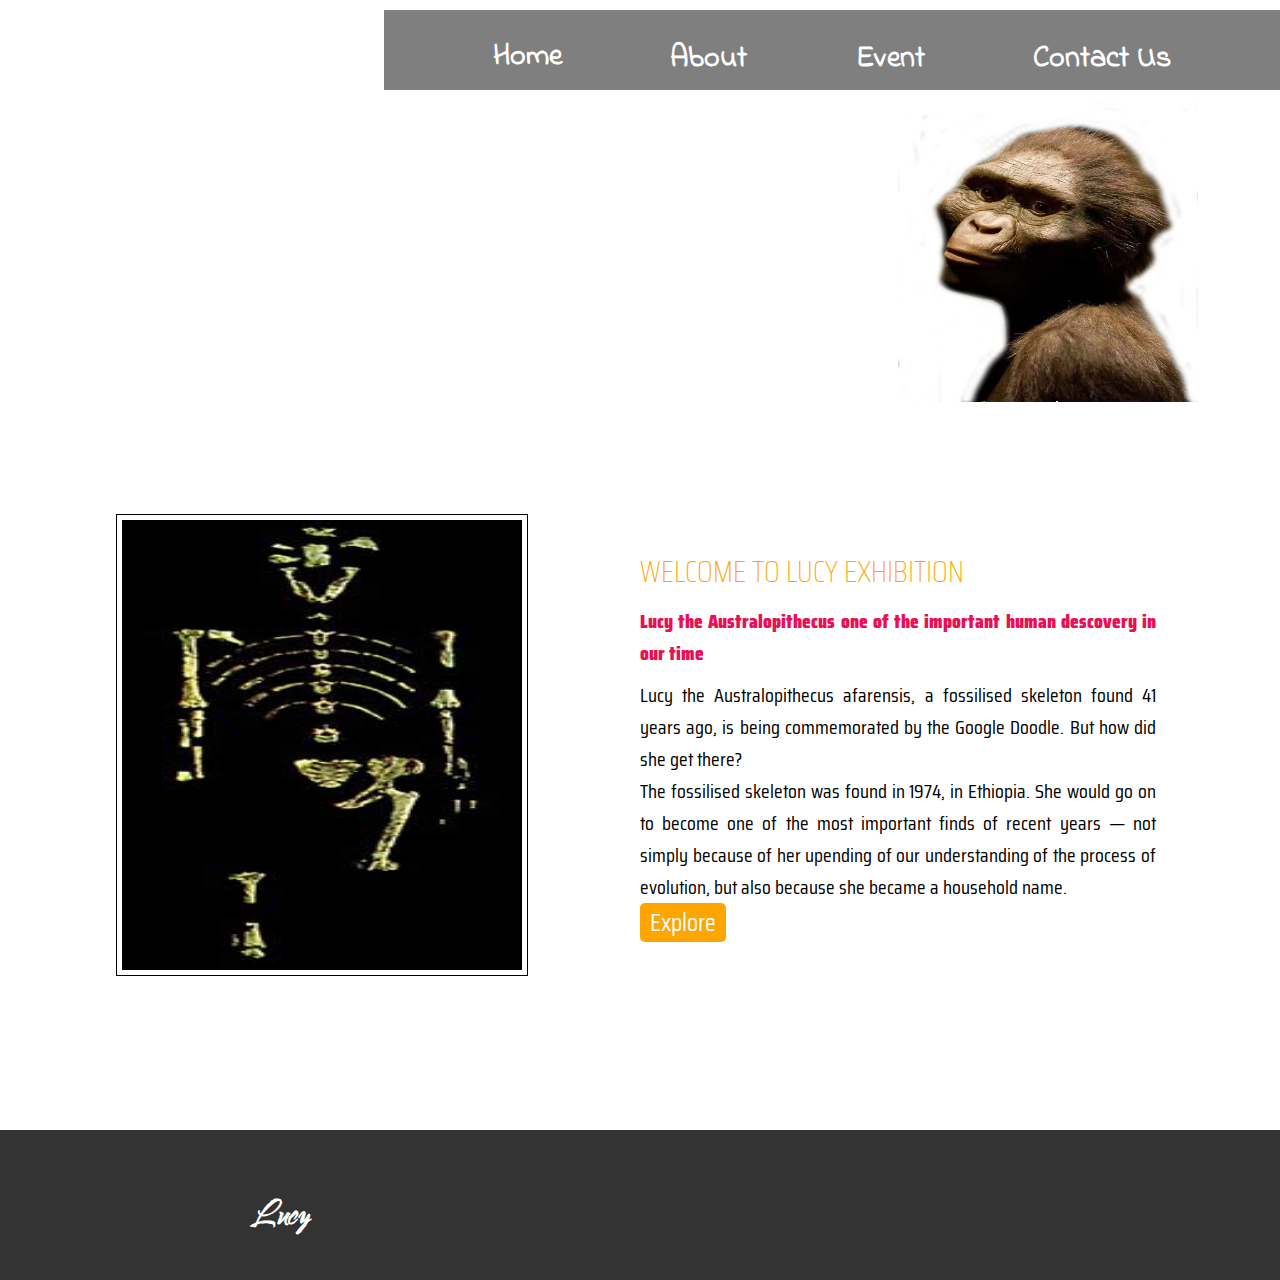
<file: index.html>
<!DOCTYPE html>
<html lang="en">

<head>
    <meta charset="UTF-8">
    <meta http-equiv="X-UA-Compatible" content="IE=edge">
    <meta name="viewport" content="width=device-width, initial-scale=1.0">
    <meta name="description" content="Lucy the threee million years ago mummy discovered in Ethiopia">
    <meta name="keywords" content="Lucy the threee million years ago mummy discovered in Ethiopia">

    <link rel="stylesheet" href="https://cdnjs.cloudflare.com/ajax/libs/font-awesome/6.1.1/css/all.min.css"
        integrity="sha512-KfkfwYDsLkIlwQp6LFnl8zNdLGxu9YAA1QvwINks4PhcElQSvqcyVLLD9aMhXd13uQjoXtEKNosOWaZqXgel0g=="
        crossorigin="anonymous" referrerpolicy="no-referrer">
    <link rel="stylesheet" href="css/style.css">

    <title>Lucy Ethiopian Pre-historic mummy</title>
</head>

<body>
    <header id="index">
        <nav>
            <div class="navbar">
                <div class="navbar-brand">
                    <a href="index.html" target="_blank" rel="noopener noreferrer" class="white-text">
                        Lucy
                    </a>
                </div>
                <div class="navbar-toggler">
                    <i class="fa-solid fa-bars" id="open"></i>
                </div>
            </div>
            <div class="nav-list">
                <a href="index.html" class="active"> Home</a>
                <a href="about.html"> About</a>
                <a href="event.html"> Event</a>
                <a href="contact.html"> Contact Us</a>
            </div>
        </nav>
        <div class="nav-side-menu" id="sidebar-container">
            <i class="fa-solid fa-circle-xmark" id="close"></i>
            <ul>
                <li><a href="index.html"><i class="fa-solid fa-house-chimney"></i> Home</a> </li>
                <li><a href="about.html"><i class="fa-brands fa-readme"></i> About</a></li>
                <li><a href="event.html"><i class="fa-regular fa-calendar-check"></i> event</a></li>
                <li><a href="contact.html"><i class="fa-solid fa-address-book"></i> contact us</a></li>
            </ul>
        </div>
        <div>
            <div class="main-container">
                <div class="lucy-image">
                    <img src="./images/lucy(2).png" alt="Lucy Image">
                </div>
                <div class="lucy-title">
                    <p>Welcome to the 3.2 million years old history</p>
                </div>
            </div>
        </div>
    </header>
    <section class="container">
        <div class="container-image">
            <div class="image-border">
                <img src="./images/lucy-3.jpg" alt="Lucy skeleton">
            </div>
        </div>

        <div class="container-body">
            <h4>Welcome to Lucy Exhibition</h4>
            <p class="bold-text">Lucy the Australopithecus
                one of the important human descovery in our time
            </p>
            <p>
                Lucy the Australopithecus afarensis, a fossilised skeleton found 41 years ago, is being commemorated by
                the Google
                Doodle. But how did she get there?
            </p>
            <p>
                The fossilised skeleton was found in 1974, in Ethiopia. She would go on to become one of the most
                important finds of
                recent years — not simply because of her upending of our understanding of the process of evolution, but
                also because she
                became a household name.
            </p>
            <a href="https://www.nationalgeographic.com/science/article/oldest-skeleton-human-ancestor-found-ardipithecus"
                target="_blank" rel="noopener noreferrer" class="explore">Explore</a>
        </div>
    </section>
    <footer>
        <div class="navbar-brand">
            <a href="index.html" target="_blank" rel="noopener noreferrer" class="white-text">
                Lucy
            </a>
        </div>
        <div class="social-media">
            <a class="white-text" href="http://facebook.com" target="_blank" rel="noopener noreferrer"><i class="fa-brands fa-facebook-f"></i></a>
            <a class="white-text" href="http://instagram.com" target="_blank" rel="noopener noreferrer"><i class="fa-brands fa-instagram"></i></a>
            <a class="white-text" href="http://twitter.com" target="_blank" rel="noopener noreferrer"><i class="fa-brands fa-twitter"></i></a>
        </div>
    </footer>

    <script src="script.js"></script>
</body>

</html>
</file>
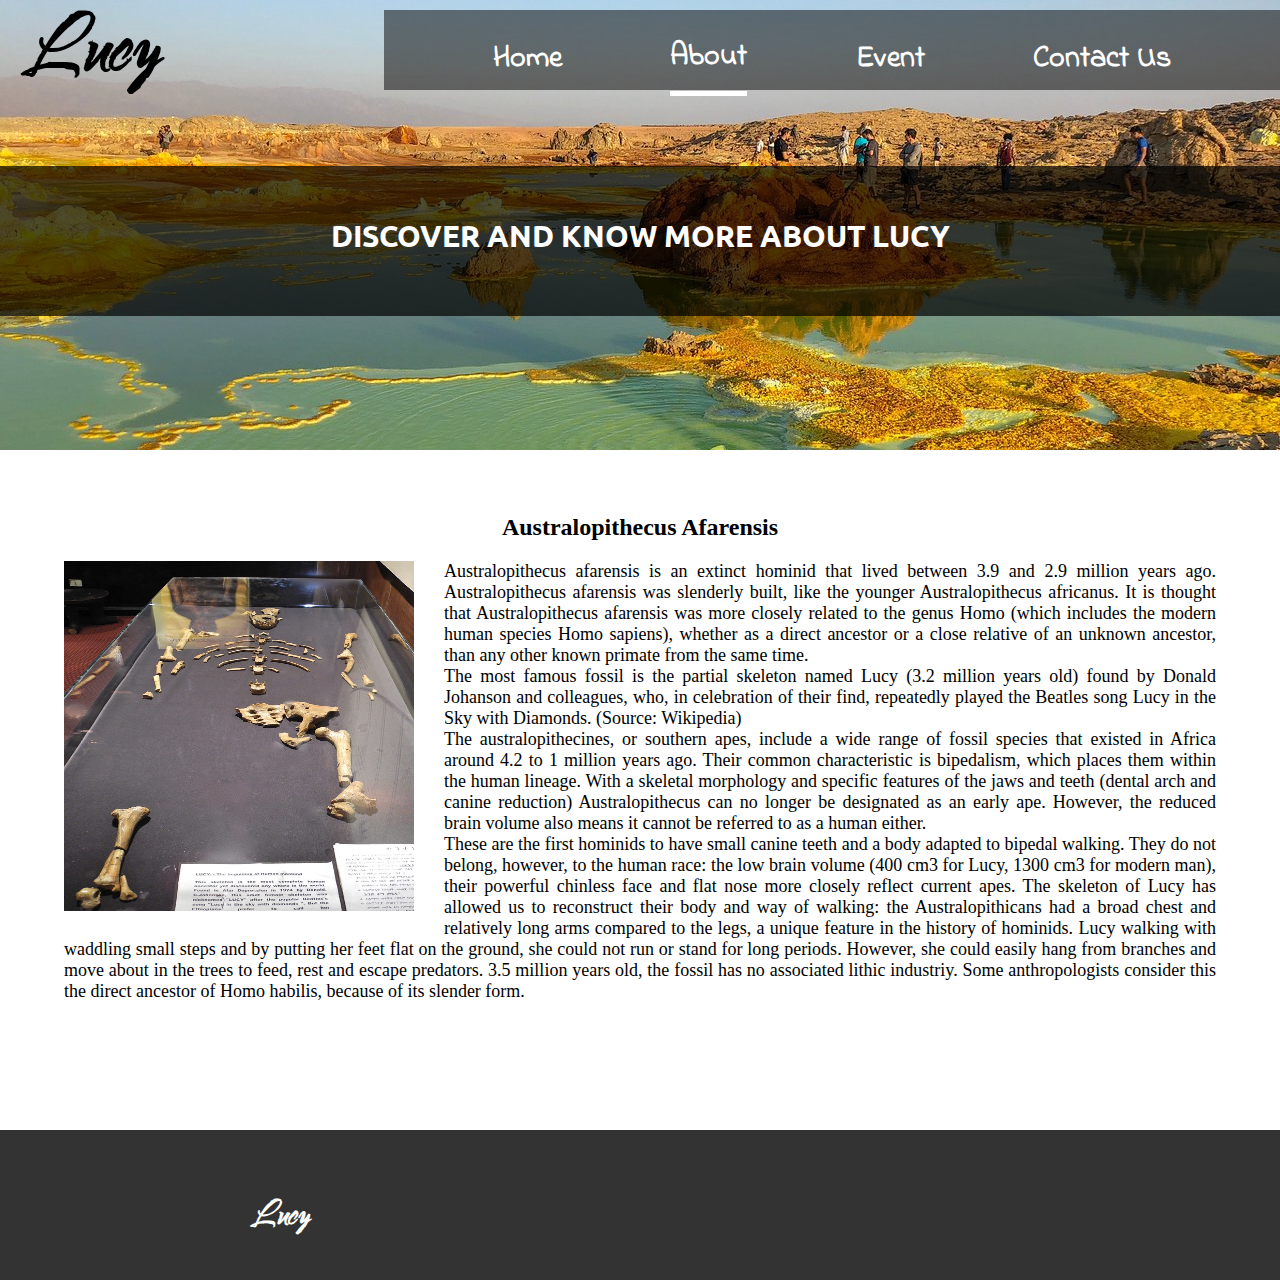
<file: about-lucy.html>
<!DOCTYPE html>
<html lang="en">
<head>
    <meta charset="UTF-8">
    <meta http-equiv="X-UA-Compatible" content="IE=edge">
    <meta name="viewport" content="width=device-width, initial-scale=1.0">
    <meta name="description" content="Lucy the threee million years ago mummy discovered in Ethiopia">
    <meta name="keywords" content="Lucy the threee million years ago mummy discovered in Ethiopia">

    <link rel="stylesheet" href="https://cdnjs.cloudflare.com/ajax/libs/font-awesome/6.1.1/css/all.min.css" integrity="sha512-KfkfwYDsLkIlwQp6LFnl8zNdLGxu9YAA1QvwINks4PhcElQSvqcyVLLD9aMhXd13uQjoXtEKNosOWaZqXgel0g==" crossorigin="anonymous" referrerpolicy="no-referrer">
    <link rel="stylesheet" href="css/style.css">

    <title>Gallary</title>
</head>
<body >
    <header id="about">
        <nav>
           <div class="navbar">
               <div class="navbar-brand" >
                   <a href="index.html" class="black-text">
                    Lucy
                   </a>
               </div>
               <div class="navbar-toggler">
                   <i class="fa-solid fa-bars" id="open"></i>
               </div>    
           </div>
           <div class="nav-list">
                <a href="index.html" id="home"> Home</a>
                <a href="about-lucy.html" class="active"> About</a>
                <a href="event.html"> Event</a>
                <a href="contact.html"> Contact Us</a>
           </div>
     </nav>
           
       
       <div class="nav-side-menu" id="sidebar-container">
           <i class="fa-solid fa-circle-xmark" id="close"></i>
           <ul>
               <li><a href="index.html"><i class="fa-solid fa-house-chimney" ></i> Home</a> </li>
               <li><a href="about.html"><i class="fa-brands fa-readme"></i> About/a></li>
                <li><a href="event.html"><i class="fa-solid fa-eye"></i> Event</a></li>
               <li><a href="contact.html"><i class="fa-solid fa-eye"></i> Contact Us</a></li>
           </ul>
       </div>


       <main class="main-about"> 
           <div class="bold-text white-text">
               Discover and Know More About Lucy
           </div>
       </main>
   </header>
   <section class="about-container">
             <article>
                 <h2>
                    Australopithecus afarensis
                 </h2>

                <div id="lucy-skeleton">
                    <img src="./images/lucy-7.jpg" alt="lucy's skeleton inside a museum">
                </div>
                 <p>
                    Australopithecus afarensis is an extinct hominid that lived between 
                    3.9 and 2.9 million years ago. Australopithecus afarensis was slenderly
                     built, like the younger Australopithecus africanus. It is thought that 
                     Australopithecus afarensis was more closely related to the genus Homo 
                     (which includes the modern human species Homo sapiens), whether as a 
                     direct ancestor or a close relative of an unknown ancestor,
                      than any other known primate from the same time.
                 </p>
                 <p>
                    The most famous fossil is the partial skeleton named Lucy
                     (3.2 million years old) found by Donald Johanson and colleagues, who,
                      in celebration of their find, repeatedly played the Beatles song Lucy
                       in the Sky with Diamonds. (Source: Wikipedia)
                 </p>
                 <p>
                    The australopithecines, or southern apes, include a wide range of fossil 
                    species that existed in Africa around 4.2 to 1 million years ago.
                     Their common characteristic is bipedalism, which places them within 
                     the human lineage. With a skeletal morphology and specific features 
                     of the jaws and teeth (dental arch and canine reduction) Australopithecus
                      can no longer be designated as an early ape. However, the reduced brain 
                      volume also means it cannot be referred to as a human either.
                 </p>
                  <p>
                    These are the first hominids to have small canine teeth and a body adapted to bipedal walking.
                     They do not belong, however, to the human race: the low brain volume (400 cm3 for Lucy, 1300 
                     cm3 for modern man), their powerful chinless face and flat nose more closely reflect current apes.
                     The skeleton of Lucy has allowed us to reconstruct their body and way of walking: the Australopithicans
                      had a broad chest and relatively long arms compared to the legs, a unique feature in the history of hominids.
                       Lucy walking with waddling small steps and by putting her feet flat on the ground, 
                       she could not run or stand for long periods.
                     However, she could easily hang from branches and move about in the trees to feed, rest and escape predators.
                     3.5 million years old, the fossil has no associated lithic industriy. Some anthropologists consider 
                     this the direct ancestor of Homo habilis, because of its slender form.
                    
                  </p>
             </article>
        </section>
        <footer>
            <div class="navbar-brand">
                <a href="index.html" target="_blank" rel="noopener noreferrer" class="white-text">
                    Lucy
                </a>
            </div>
            <div class="social-media">
                <i class="fa-brands fa-facebook-f"></i>
                <i class="fa-brands fa-instagram"></i>
                <i class="fa-brands fa-twitter"></i>
            </div>
        </footer>

 <script src="script.js"></script>
    
</body>
</html>
</file>
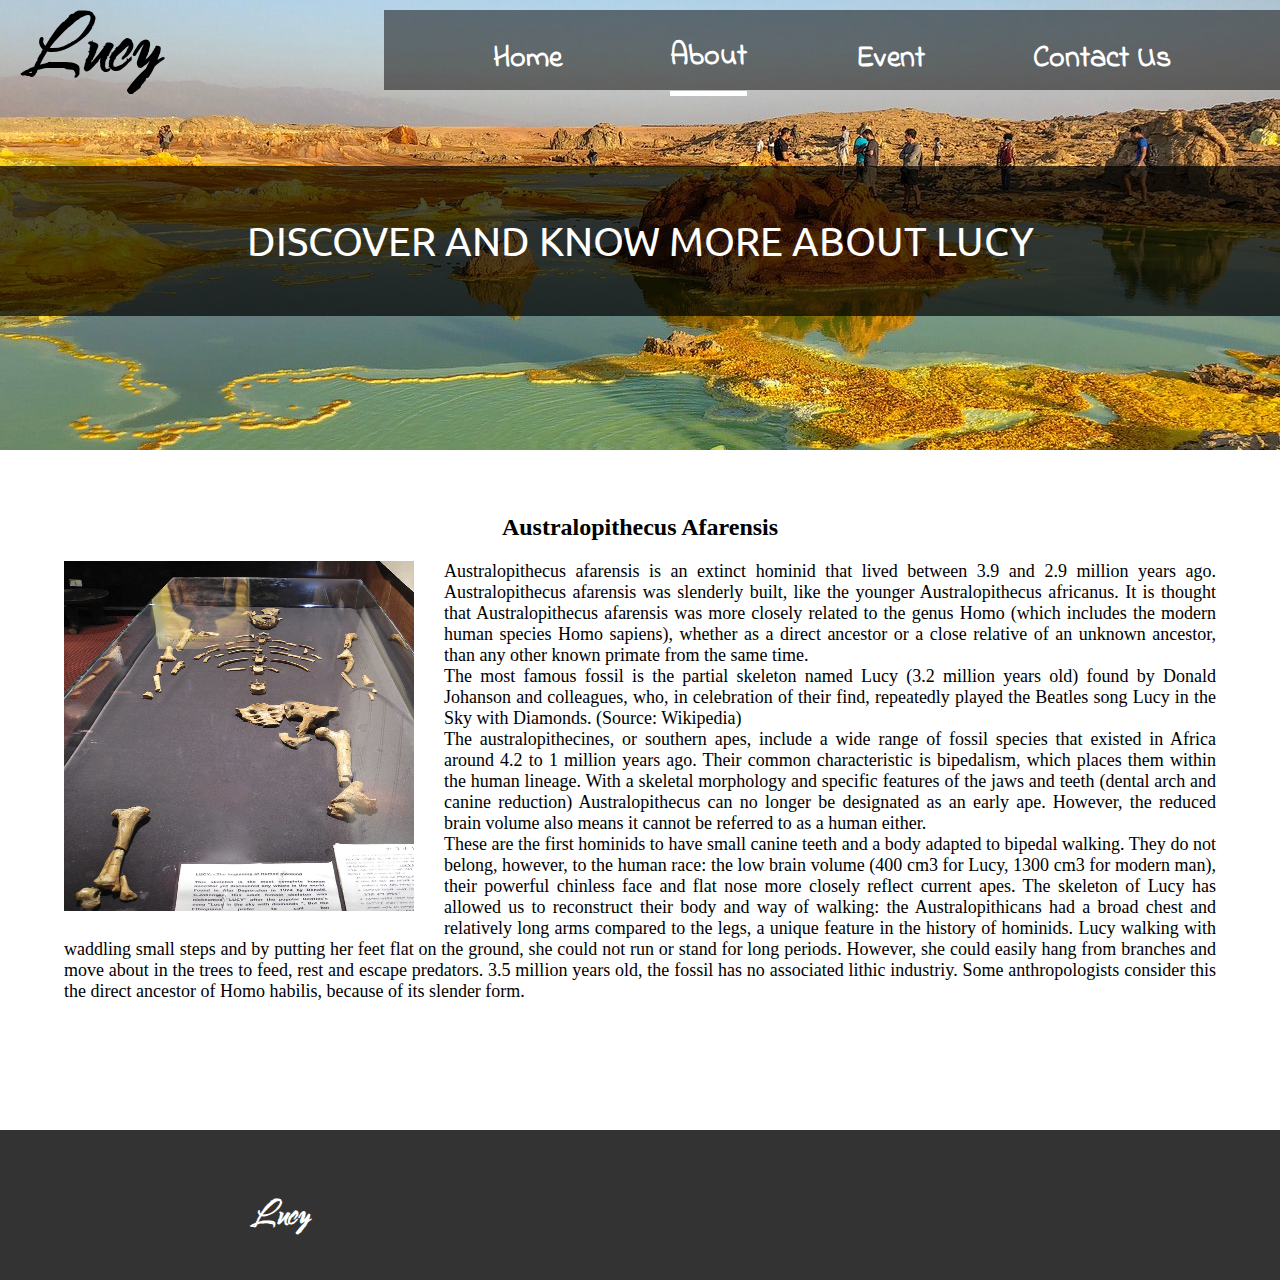
<file: about.html>
<!DOCTYPE html>
<html lang="en">

<head>
    <meta charset="UTF-8">
    <meta http-equiv="X-UA-Compatible" content="IE=edge">
    <meta name="viewport" content="width=device-width, initial-scale=1.0">
    <meta name="description" content="Lucy the threee million years ago mummy discovered in Ethiopia">
    <meta name="keywords" content="Lucy the threee million years ago mummy discovered in Ethiopia">

    <link rel="stylesheet" href="https://cdnjs.cloudflare.com/ajax/libs/font-awesome/6.1.1/css/all.min.css"
        integrity="sha512-KfkfwYDsLkIlwQp6LFnl8zNdLGxu9YAA1QvwINks4PhcElQSvqcyVLLD9aMhXd13uQjoXtEKNosOWaZqXgel0g=="
        crossorigin="anonymous" referrerpolicy="no-referrer">
    <link rel="stylesheet" href="css/style.css">

    <title>About Lucy</title>
</head>

<body>
    <header id="about">
        <nav>
            <div class="navbar">
                <div class="navbar-brand">
                    <a href="index.html" class="black-text">
                        Lucy
                    </a>
                </div>
                <div class="navbar-toggler">
                    <i class="fa-solid fa-bars" id="open"></i>
                </div>
            </div>
            <div class="nav-list">
                <a href="index.html" id="home"> Home</a>
                <a href="about-lucy.html" class="active"> About</a>
                <a href="event.html"> Event</a>
                <a href="contact.html"> Contact Us</a>
            </div>
        </nav>
        <div class="nav-side-menu" id="sidebar-container">
            <i class="fa-solid fa-circle-xmark" id="close"></i>
            <ul>
                <li><a href="index.html"><i class="fa-solid fa-house-chimney"></i> Home</a> </li>
                <li><a href="about.html"><i class="fa-brands fa-readme"></i> About</a></li>
                <li><a href="event.html"><i class="fa-regular fa-calendar-check"></i> event</a></li>
                <li><a href="contact.html"><i class="fa-solid fa-address-book"></i> contact us</a></li>
            </ul>
        </div>
        <div class="main-about inside-header">
            <p class="main-text white-text">
                Discover and Know More About Lucy
            </p>
        </div>
    </header>
    <section class="about-container">
        <article>
            <h2>
                Australopithecus afarensis
            </h2>

            <div id="lucy-skeleton">
                <img src="./images/lucy-7.jpg" alt="lucy's skeleton inside a museum">
            </div>
            <p>
                Australopithecus afarensis is an extinct hominid that lived between
                3.9 and 2.9 million years ago. Australopithecus afarensis was slenderly
                built, like the younger Australopithecus africanus. It is thought that
                Australopithecus afarensis was more closely related to the genus Homo
                (which includes the modern human species Homo sapiens), whether as a
                direct ancestor or a close relative of an unknown ancestor,
                than any other known primate from the same time.
            </p>
            <p>
                The most famous fossil is the partial skeleton named Lucy
                (3.2 million years old) found by Donald Johanson and colleagues, who,
                in celebration of their find, repeatedly played the Beatles song Lucy
                in the Sky with Diamonds. (Source: Wikipedia)
            </p>
            <p>
                The australopithecines, or southern apes, include a wide range of fossil
                species that existed in Africa around 4.2 to 1 million years ago.
                Their common characteristic is bipedalism, which places them within
                the human lineage. With a skeletal morphology and specific features
                of the jaws and teeth (dental arch and canine reduction) Australopithecus
                can no longer be designated as an early ape. However, the reduced brain
                volume also means it cannot be referred to as a human either.
            </p>
            <p>
                These are the first hominids to have small canine teeth and a body adapted to bipedal walking.
                They do not belong, however, to the human race: the low brain volume (400 cm3 for Lucy, 1300
                cm3 for modern man), their powerful chinless face and flat nose more closely reflect current apes.
                The skeleton of Lucy has allowed us to reconstruct their body and way of walking: the Australopithicans
                had a broad chest and relatively long arms compared to the legs, a unique feature in the history of
                hominids.
                Lucy walking with waddling small steps and by putting her feet flat on the ground,
                she could not run or stand for long periods.
                However, she could easily hang from branches and move about in the trees to feed, rest and escape
                predators.
                3.5 million years old, the fossil has no associated lithic industriy. Some anthropologists consider
                this the direct ancestor of Homo habilis, because of its slender form.

            </p>
        </article>
    </section>
    <footer>
        <div class="navbar-brand">
            <a href="index.html" target="_blank" rel="noopener noreferrer" class="white-text">
                Lucy
            </a>
        </div>
        <div class="social-media">
            <a class="white-text" href="http://facebook.com" target="_blank" rel="noopener noreferrer"><i class="fa-brands fa-facebook-f"></i></a>
            <a class="white-text" href="http://instagram.com" target="_blank" rel="noopener noreferrer"><i class="fa-brands fa-instagram"></i></a>
            <a class="white-text" href="http://twitter.com" target="_blank" rel="noopener noreferrer"><i class="fa-brands fa-twitter"></i></a>
        </div>
    </footer>

    <script src="script.js"></script>

</body>

</html>
</file>
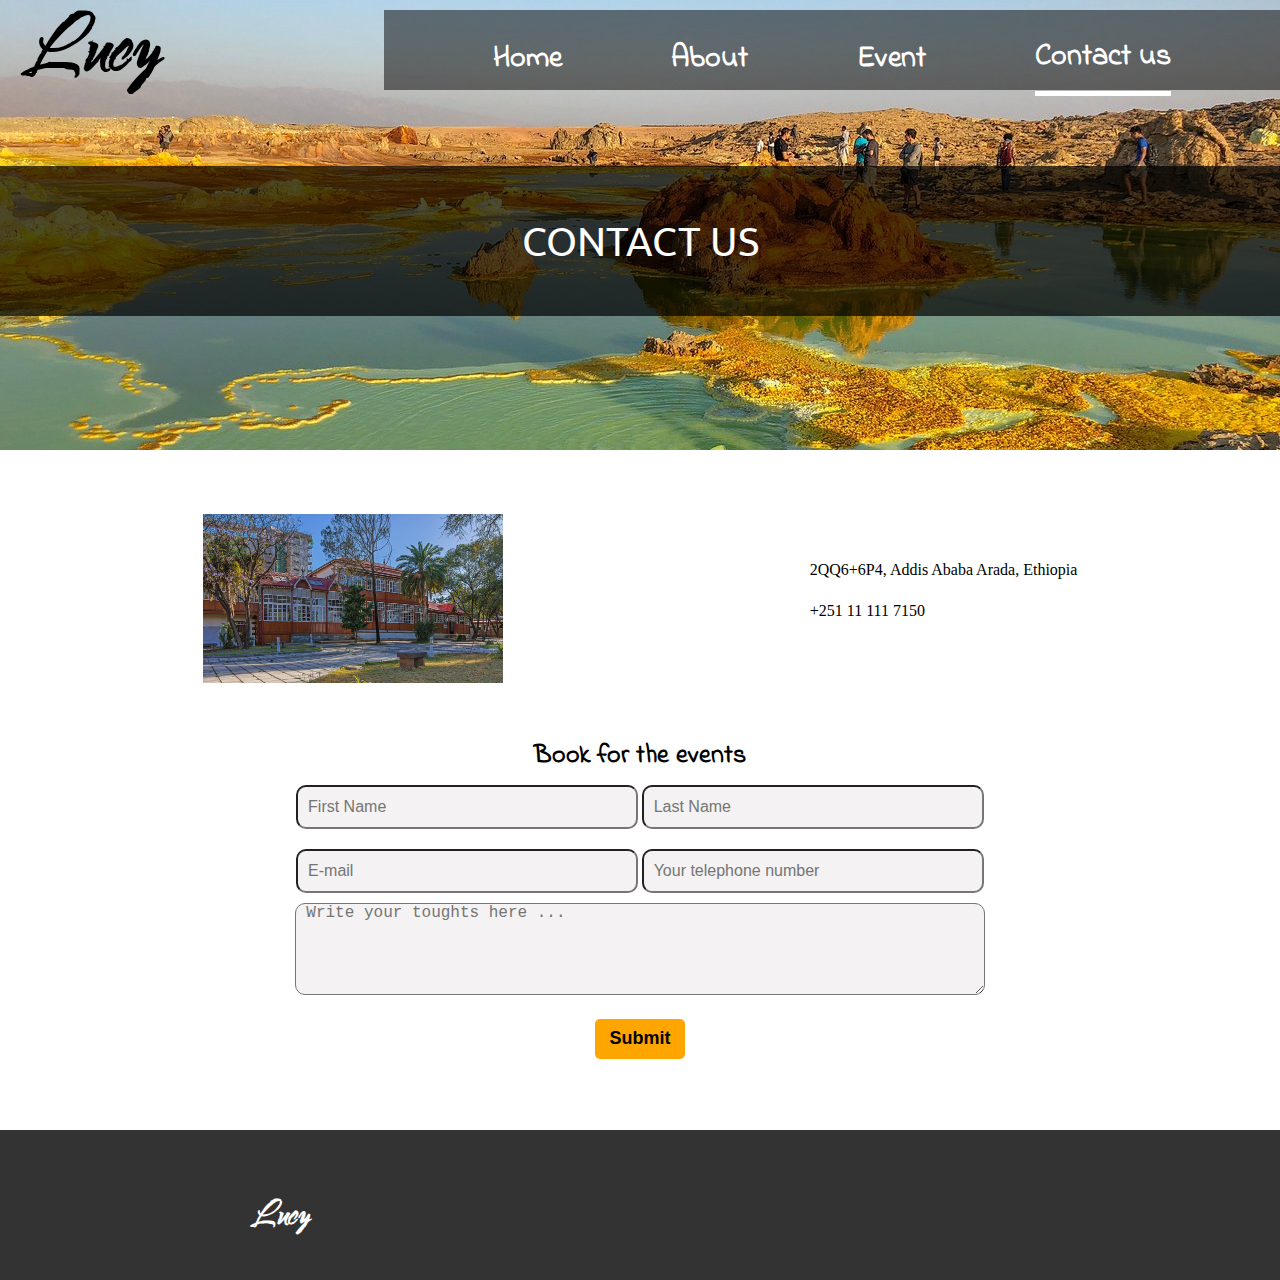
<file: contact.html>
<!DOCTYPE html>
<html lang="en">

<head>
    <meta charset="UTF-8">
    <meta http-equiv="X-UA-Compatible" content="IE=edge">
    <meta name="viewport" content="width=device-width, initial-scale=1.0">
    <meta name="description" content="Lucy the threee million years ago mummy discovered in Ethiopia">
    <meta name="keywords" content="Lucy the threee million years ago mummy discovered in Ethiopia">

    <link rel="stylesheet" href="https://cdnjs.cloudflare.com/ajax/libs/font-awesome/6.1.1/css/all.min.css"
        integrity="sha512-KfkfwYDsLkIlwQp6LFnl8zNdLGxu9YAA1QvwINks4PhcElQSvqcyVLLD9aMhXd13uQjoXtEKNosOWaZqXgel0g=="
        crossorigin="anonymous" referrerpolicy="no-referrer">
    <link rel="stylesheet" href="css/style.css">

    <title>Contact us</title>
</head>
<body >
    <header id="contact">
        <nav>
            <div class="navbar">
                <div class="navbar-brand">
                    <a href="index.html" class="black-text">
                        Lucy
                    </a>
                </div>
                <div class="navbar-toggler">
                    <i class="fa-solid fa-bars" id="open"></i>
                </div>
            </div>
            <div class="nav-list">
                <a href="index.html">Home</a>
                <a href="about.html"> About </a>
                <a href="event.html"> Event</a>
                <a href="contact.html" class="active"> Contact us</a>
            </div>
        </nav>
        <div class="nav-side-menu" id="sidebar-container">
            <i class="fa-solid fa-circle-xmark" id="close"></i>
            <ul>
                <li><a href="index.html"><i class="fa-solid fa-house-chimney"></i> Home</a> </li>
                <li><a href="about.html"><i class="fa-brands fa-readme"></i> About</a></li>
                <li><a href="event.html"><i class="fa-regular fa-calendar-check"></i> event</a></li>
                <li><a href="contact.html"><i class="fa-solid fa-address-book"></i> contact us</a></li>
            </ul>
        </div>
        <div class="main-contact inside-header">
            <p class="main-text white-text">
                Contact Us
            </p>
        </div>
    </header>
    <section class="visit-container">
        <div class="address-container">
              <div class="museum-img">
                  <img src="./images/museum.jpg" alt="Ethiopian National Museum">
              </div>
              <div class="address">
                  <p>
                    <i class="fa-solid fa-location-dot"></i> <span class=""> </span> 2QQ6+6P4, Addis Ababa Arada, Ethiopia
                  </p>
                  <p>
                    <i class="fa-solid fa-phone-flip"></i> <span > </span> +251 11 111 7150
                  </p>
              </div>
        </div>
        <div class="form">
            <form action="#">
                <h3>Book for the events</h3>
                <fieldset>
                    <div class="name">
                        <div>
                            <input type="text" name="first_name" id="first-name" class="input-field" placeholder="First Name" required>
                        </div>
                        <div>
                            <input type="text" name="last_name" id="last-name" class="input-field" placeholder="Last Name" required>   
                        </div>
                    </div>
                    <div class="email-address">
                        <div>
                            <input type="email" name="email" id="email" class="input-field" placeholder="E-mail" required>
                        </div>
                        <div> 
                            <input type="number" name="telephone" id="telephone" class="input-field" placeholder="Your telephone number" required>
                        </div>
                    </div>
                    <div>
                        <textarea name="comments" id="comment" cols="30" rows="5" placeholder="Write your toughts here ..." required></textarea>
                    </div>
                </fieldset>
                <div class="submit-btn">
                    <input type="submit" name="" id="submit" value="Submit">
                </div>
            </form>
        </div>
    </section>
    <footer>
        <div class="navbar-brand">
            <a href="index.html" target="_blank" rel="noopener noreferrer" class="white-text">
                Lucy
            </a>
        </div>
        <div class="social-media">
            <a class="white-text" href="http://facebook.com" target="_blank" rel="noopener noreferrer"><i class="fa-brands fa-facebook-f"></i></a>
            <a class="white-text" href="http://instagram.com" target="_blank" rel="noopener noreferrer"><i class="fa-brands fa-instagram"></i></a>
            <a class="white-text" href="http://twitter.com" target="_blank" rel="noopener noreferrer"><i class="fa-brands fa-twitter"></i></a>
        </div>
    </footer>
    <script src="script.js"></script>
</body>
</html>
</file>
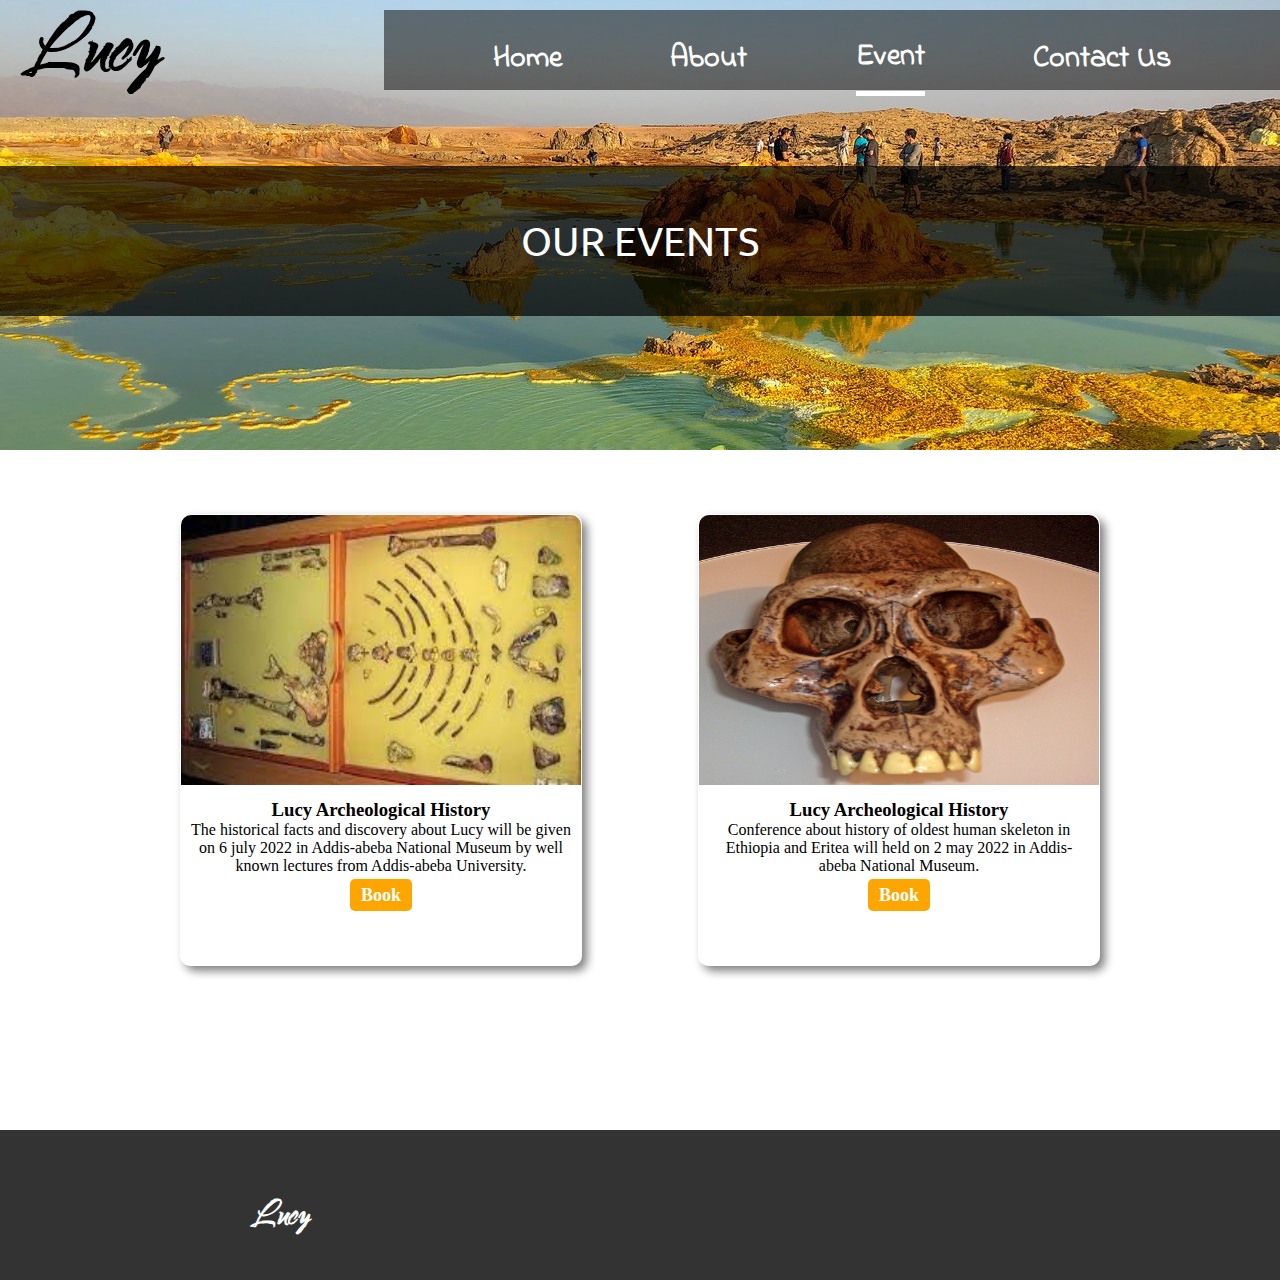
<file: event.html>
<!DOCTYPE html>
<html lang="en">

<head>
    <meta charset="UTF-8">
    <meta http-equiv="X-UA-Compatible" content="IE=edge">
    <meta name="viewport" content="width=device-width, initial-scale=1.0">
    <meta name="description" content="Lucy the threee million years ago mummy discovered in Ethiopia">
    <meta name="keywords" content="Lucy the threee million years ago mummy discovered in Ethiopia">

    <link rel="stylesheet" href="https://cdnjs.cloudflare.com/ajax/libs/font-awesome/6.1.1/css/all.min.css"
        integrity="sha512-KfkfwYDsLkIlwQp6LFnl8zNdLGxu9YAA1QvwINks4PhcElQSvqcyVLLD9aMhXd13uQjoXtEKNosOWaZqXgel0g=="
        crossorigin="anonymous" referrerpolicy="no-referrer">
    <link rel="stylesheet" href="css/style.css">

    <title>Events</title>
</head>

<body">
    <header id="event">
        <nav>
            <div class="navbar">
                <div class="navbar-brand">
                    <a href="index.html" class="black-text">
                        Lucy
                    </a>
                </div>
                <div class="navbar-toggler">
                    <i class="fa-solid fa-bars" id="open"></i>
                </div>
            </div>
            <div class="nav-list">
                <a href="index.html"> Home</a>
                <a href="about.html"> About</a>
                <a href="event.html" class="active"> Event</a>
                <a href="contact.html"> Contact Us</a>
            </div>
        </nav>
        <div class="nav-side-menu" id="sidebar-container">
            <i class="fa-solid fa-circle-xmark" id="close"></i>
            <ul>
                <li><a href="index.html"><i class="fa-solid fa-house-chimney"></i> Home</a> </li>
                <li><a href="about.html"><i class="fa-brands fa-readme"></i> About</a></li>
                <li><a href="event.html"><i class="fa-regular fa-calendar-check"></i> event</a></li>
                <li><a href="contact.html"><i class="fa-solid fa-address-book"></i> contact us</a></li>
            </ul>
        </div>
        <div class="main-event inside-header">
            <div class="white-text">
                Our Events
            </div>
        </div>
    </header>
    <section class="event-container">
        <div class="card">
            <img src="./images/lucy-8.jpg" alt="Addis-abeba museum ">
            <div class="card-body">
                <h3 class="card-title">Lucy Archeological History</h3>
                <p>The historical facts and discovery about Lucy will be given on 6 july 2022 in Addis-abeba National
                    Museum
                    by well known lectures from Addis-abeba University.
                </p>
            </div>
            <div class="btn">
                <a href="contact.html">Book</a>
            </div>
        </div>
        <div class="card">
            <img src="./images/lucy-5.jpg" alt="Addis-abeba museum ">
            <div class="card-body">
                <h3 class="card-title">Lucy Archeological History</h3>
                <p>Conference about history of oldest human skeleton in Ethiopia and Eritea will held on 2 may 2022 in Addis-abeba National
                    Museum.
                </p>
            </div>
            <div class="btn">
                <a href="contact.html">Book</a>
            </div>
        </div>
    </section>
    <footer>
        <div class="navbar-brand">
            <a href="index.html" target="_blank" rel="noopener noreferrer" class="white-text">
                Lucy
            </a>
        </div>
        <div class="social-media">
            <a class="white-text" href="http://facebook.com" target="_blank" rel="noopener noreferrer"><i class="fa-brands fa-facebook-f"></i></a>
            <a class="white-text" href="http://instagram.com" target="_blank" rel="noopener noreferrer"><i class="fa-brands fa-instagram"></i></a>
            <a class="white-text" href="http://twitter.com" target="_blank" rel="noopener noreferrer"><i class="fa-brands fa-twitter"></i></a>
        </div>
    </footer>
    <script src="script.js"></script>
    </body>
</html>
</file>
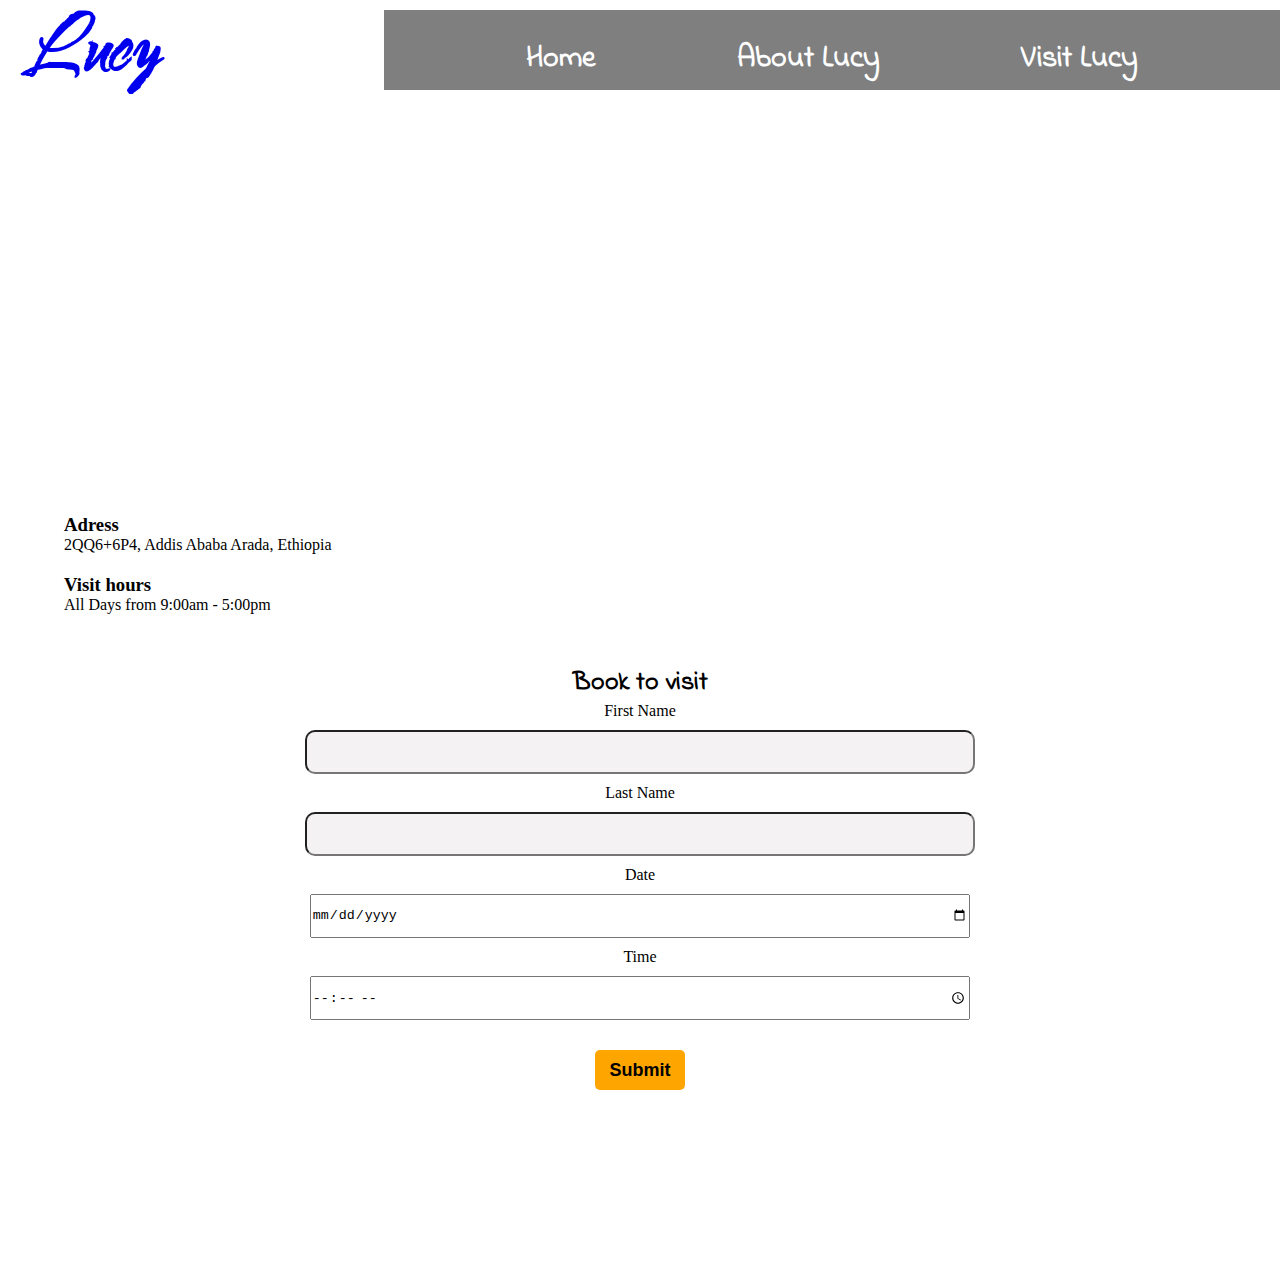
<file: visit-lucy.html>
<!DOCTYPE html>
<html lang="en">
<head>
    <meta charset="UTF-8">
    <meta http-equiv="X-UA-Compatible" content="IE=edge">
    <meta name="viewport" content="width=device-width, initial-scale=1.0">
    <meta name="description" content="Lucy the threee million years ago mummy discovered in Ethiopia">
    <meta name="keywords" content="Lucy the threee million years ago mummy discovered in Ethiopia">
    
    <link rel="stylesheet" href="https://cdnjs.cloudflare.com/ajax/libs/font-awesome/6.1.1/css/all.min.css" integrity="sha512-KfkfwYDsLkIlwQp6LFnl8zNdLGxu9YAA1QvwINks4PhcElQSvqcyVLLD9aMhXd13uQjoXtEKNosOWaZqXgel0g==" crossorigin="anonymous" referrerpolicy="no-referrer">
    <link rel="stylesheet" href="css/style.css">

    <title>Gallary</title>
</head>
<body id="visit">
    <header>
        <nav>
           <div class="navbar">
               <div class="navbar-brand" >
                   <a href="index.html">
                    Lucy
                   </a>
               </div>
               <div class="navbar-toggler">
                   <i class="fa-solid fa-bars" id="open"></i>
               </div>    
           </div>
           <div class="nav-list">
                <a href="index.html" id="home"> Home</a>
                <a href="about-lucy.html"> About Lucy</a>
                <a href="visit-lucy.html"> Visit Lucy</a>
           </div>
     </nav>
           
       
       <div class="nav-side-menu" id="sidebar-container">
           <i class="fa-solid fa-circle-xmark" id="close"></i>
           <ul>
               <li><a href="index.html"><i class="fa-solid fa-house-chimney" ></i> Home</a> </li>
               <li><a href="about.html"><i class="fa-brands fa-readme"></i> About Lucy</a></li>
               <li><a href="visit.html"><i class="fa-solid fa-eye"></i> Visit Lucy</a></li>
           </ul>
       </div>
   </header>
   <section class="visit-container">
          <div class="address">
                <div>
                    <h3>Adress</h3>
                    <p>2QQ6+6P4, Addis Ababa Arada, Ethiopia</p>
                </div>
                <div>
                    <h3>Visit hours</h3>
                    <p>All Days from 9:00am - 5:00pm</p>
                </div>
          </div>
          <div class="form">
              <form action="#">
                  <h3>Book to visit</h3>
                  <fieldset>
                      <div>
                          <label for="fname">First Name</label>
                          <input type="text" name="first_name" id="fname" class="input-field" required>
                      </div>
                      <div>
                        <label for="lname">Last Name</label>
                        <input type="text" name="last_name" id="lname" class="input-field" required>
                      </div>
                      <div>
                        <label for="b-date">Date</label>
                        <input type="date" name="booking_date" id="b-date" class="input-field" required>
                      </div>
                      <div>
                         <label for="b-time">Time</label>
                         <input type="time" name="booking_time" id="b-time" class="input-field" required>
                      </div>
                  </fieldset>
                  <div class="submit-btn">
                    <input type="submit" name="" id="submit" value="Submit">
                  </div>
              </form>
          </div>
   </section>

 <script src="script.js"></script>
    
</body>
</html>
</file>
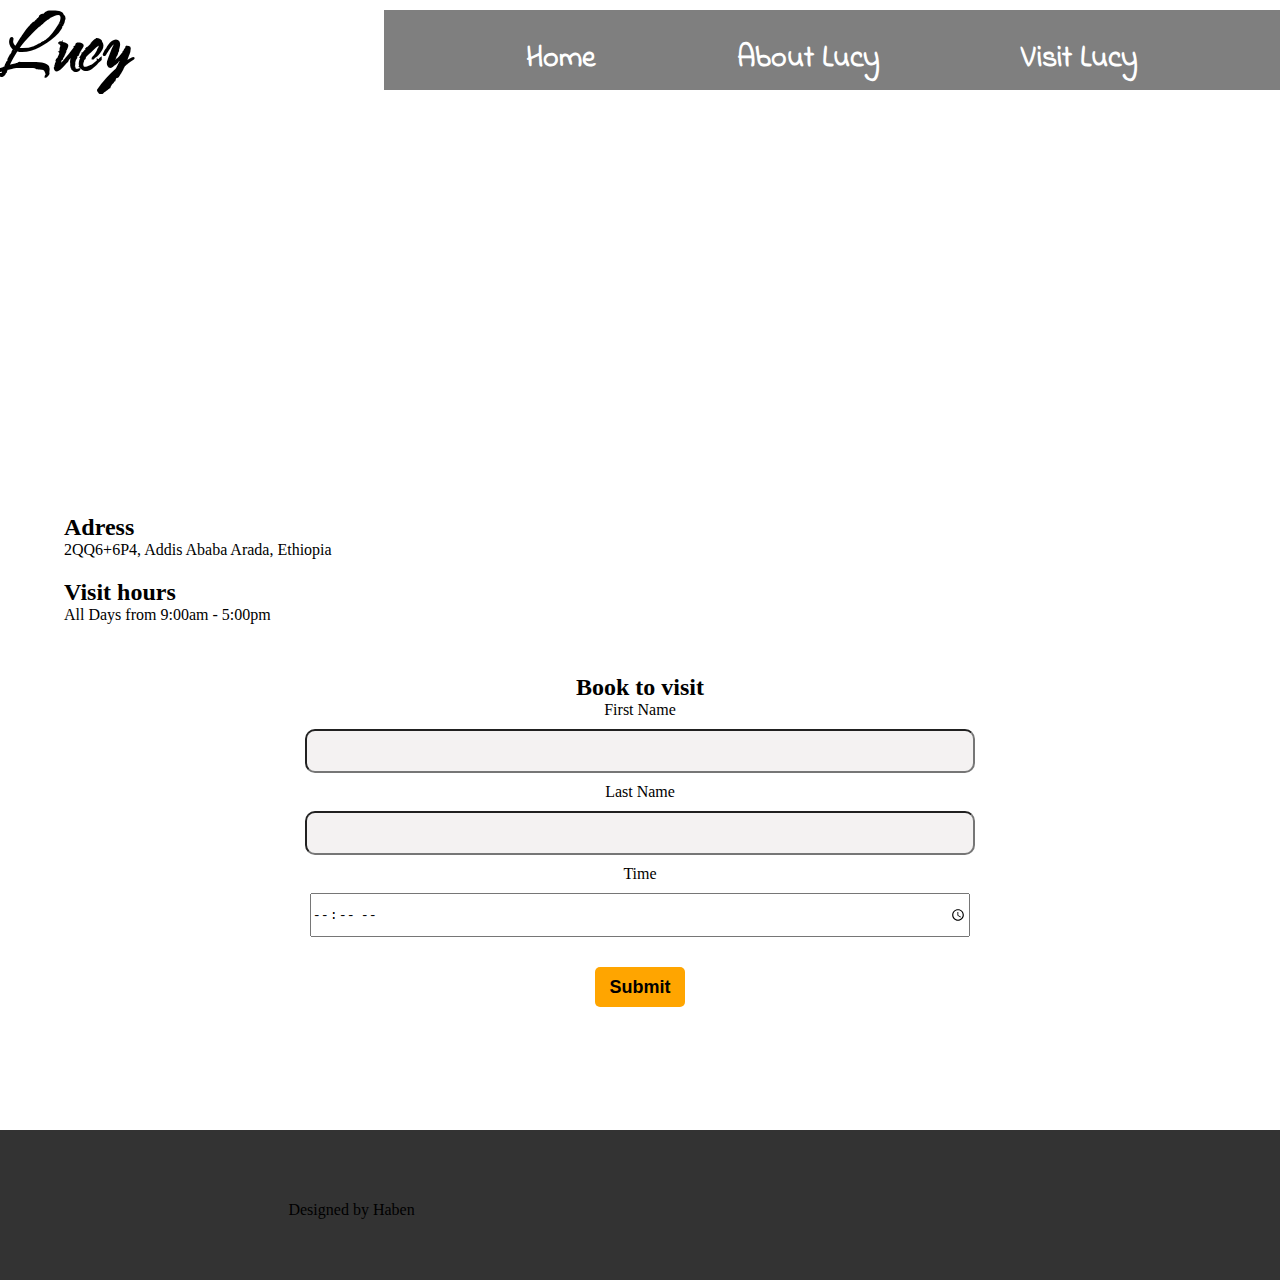
<file: visit.html>
<!DOCTYPE html>
<html lang="en">
<head>
    <meta charset="UTF-8">
    <meta http-equiv="X-UA-Compatible" content="IE=edge">
    <meta name="viewport" content="width=device-width, initial-scale=1.0">

    <link rel="stylesheet" href="https://cdnjs.cloudflare.com/ajax/libs/font-awesome/6.1.1/css/all.min.css" integrity="sha512-KfkfwYDsLkIlwQp6LFnl8zNdLGxu9YAA1QvwINks4PhcElQSvqcyVLLD9aMhXd13uQjoXtEKNosOWaZqXgel0g==" crossorigin="anonymous" referrerpolicy="no-referrer">
    <link rel="stylesheet" href="css/style.css">

    <title>Gallary</title>
</head>
<body id="visit">
    <header>
        <nav>
           <div class="navbar">
               <div class="navbar-brand">
                   Lucy
               </div>
               <div class="navbar-toggler">
                   <i class="fa-solid fa-bars" id="open"></i>
               </div>    
           </div>
           <div class="nav-list">
                <a href="index.html" id="home"> Home</a>
                <a href="#"> About Lucy</a>
                <a href="visit.html"> Visit Lucy</a>
           </div>
     </nav>
           
       
       <div class="nav-side-menu" id="sidebar-container">
           <i class="fa-solid fa-circle-xmark" id="close"></i>
           <ul>
               <li><a href="#"><i class="fa-solid fa-house-chimney" ></i> Home</a> </li>
               <li><a href="#"><i class="fa-brands fa-readme"></i> About Lucy</a></li>
               <li><a href="visit.html"><i class="fa-solid fa-eye"></i> Visit Lucy</a></li>
           </ul>
       </div>
   </header>
   <section class="visit-container">
          <div class="address">
                <div>
                    <h2>Adress</h2>
                    <p>2QQ6+6P4, Addis Ababa Arada, Ethiopia</p>
                </div>
                <div>
                    <h2>Visit hours</h2>
                    <p>All Days from 9:00am - 5:00pm</p>
                </div>
          </div>
          <div>
              <form action="#">
                  <h2>Book to visit</h2>
                  <fieldset>
                      <div>
                          <label for="fname">First Name</label>
                          <input type="text" name="first_name" id="fname" class="input-field">
                      </div>
                      <div>
                        <label for="lname">Last Name</label>
                        <input type="text" name="first_name" id="lname" class="input-field">
                      </div>
                      <div>
                         <label for="b-date">Time</label>
                         <input type="time" name="booking_date" id="b-date" min="9:00" max="17:00" class="input-field">
                      </div>
                  </fieldset>
                  <div class="submit-btn">
                    <input type="submit" name="" id="submit" value="Submit">
                  </div>
              </form>
          </div>
   </section>
   <footer>
       <div>
           <i class="fa-solid fa-copyright"></i> Designed by Haben 
       </div>
       <div class="socialmedia-links">
            <i class="fa-brands fa-facebook"></i>
            <i class="fa-brands fa-twitter"></i>
            <i class="fa-brands fa-instagram"></i>
       </div>
   </footer>


 <script src="script.js"></script>
    
</body>
</html>
</file>
<file: css/style.css>
@import url('https://fonts.googleapis.com/css2?family=Ubuntu:wght@500&display=swap'); 
@import url('https://fonts.googleapis.com/css2?family=Water+Brush&display=swap');
@import url('https://fonts.googleapis.com/css2?family=Saira+Condensed:wght@500&display=swap');
@import url('https://fonts.googleapis.com/css2?family=Oleo+Script&display=swap');
@import url('https://fonts.googleapis.com/css2?family=Indie+Flower&display=swap');


* {
    margin: 0;
    padding: 0;
}


body {
    min-height: 100vh;
    min-height: 100vw;
    position: relative;
}


#index {
    background: url(https://www.worqambatour.com/img/carousel/68985649_147505649784890_8216401798013706936_n_1000x667.jpg) no-repeat center center;
    background-size: cover;
    position: relative;
    color: white;
}

#about, #event, #contact {
    background: url(../images/background-image.jpg) no-repeat center center;
    background-size: cover;
    font-family: 'Ubuntu',
    sans-serif
    }


header {
    width: 100%;
    height: 50vh;  
}

.navbar-brand  {
    font-family: 'Water Brush', cursive;
    font-size: 70px;
    font-weight: 700;
}

.navbar-brand a {
    text-decoration: none;
     margin-left: 30px;
}

.navbar-toggler {
    display: none;
}

.nav-list {
    background-color: rgba(0, 0, 0, 0.5);
    width: 70%;
    height: 80px;
    display: flex;
    justify-content: space-evenly;
    align-items: center;
    position: absolute;
    right: 0;
    top: 10px;
}

.nav-list a {
    font-family: 'Indie Flower',
    cursive;
    font-size: 30px;
    color: white;
    text-decoration: none;
    font-weight: 900;
    height: 70%;
    padding-top: 30px;
}

.nav-list a:nth-child(1n+1):hover, .active {
    border-bottom: 5px solid white;
    color: orange;
}

.nav-side-menu {
    display: none;
    width: 300px;
    height: 400px;
    background-color: rgba(0, 0, 0, 0.9);
    
    position: absolute;
    top: 0;
    right: 0;
    z-index: 2;
}

.fa-circle-xmark {
    font-size: 26px;
    font-weight: 900;
    margin: 20px auto auto 20px;
    color: white;
}

.nav-side-menu a {
    font-weight: 900;
    color: white;
    text-decoration: none;
    text-transform: uppercase;
}

.nav-side-menu ul {
    margin-left: 20px;
    margin-top: 40px;
}

.nav-side-menu li {
    margin-bottom: 20px;
    list-style: none;
}

.nav-side-menu i {
    margin-right: 10px;
}

.main-container {
    display: flex;
    justify-content: space-around;
    align-items: center;
    flex-direction: row-reverse;
}

.lucy-image img {
    width: 300px;
    height: 300px;
}

.lucy-title p {
    font-family: cursive;
    text-transform: uppercase;   
    text-align: center;
    font-size: 26px;
}

.container {
    display: flex;
    align-items: center;
    padding: 5% 5% 160px 5%;
}

.container-image {
flex: 1;
display: flex;
justify-content: center;
align-items: center;
}

.image-border {
    width: 400px;
    height: 450px;
    border: 1px solid black;
    padding: 5px;
}

.image-border img {
    width: 100%;
    height: 100%;
}

.container-body {
    flex: 1;
    padding: 20px 60px;
    font-family: 'Saira Condensed', sans-serif;
}

.container-body h4 {
    font-size: 30px;
    font-weight: 100;
    color: orange;
    margin-bottom: 10px;
    text-transform: uppercase;
}

.bold-text {
    font-size: 30px;
    font-weight: 900;
    color: rgb(235, 14, 84);
    margin-bottom: 10px;
}

.container-body p {
    text-align: justify;
    font-size: 20px;
}

.container-body div {
    width: 100%;
}

.explore {
    text-decoration: none;
    width: 100px;
    height: 50px;
    padding: 0 10px;
    margin-top: 10px;
    border-radius: 5px;
    text-align: center;
    background-color: orange;
    color: white;
    font-size: 25px;
} 

footer {
    height: 150px;
    width: 100%;
    background-color: rgba(0, 0, 0, 0.8);
    position: absolute;
    bottom: 0;

    display: flex;
    justify-content: space-around;
    align-items: center;
}

footer .navbar-brand a {
   font-size: 30px;
   color: white
}

footer a  {
    text-decoration: none;
    color: white;
}

footer i {
    font-size: 30px;
    font-weight: 700;
    margin-left: 100px;
}

footer i:hover {
    color: rgb(255, 0, 208);
}



/* About Page */
.about-container {
    padding: 5% 5% 160px 5%;
}
.white-text {
    color: white;
}

.black-text {
    color: black;
}

.main-about, .main-contact, .main-event {
    font-size: 40px;
    width: 100%;
    height: 150px;
    margin-top: 5%;
    background-color: rgba(0, 0, 0, 0.7);
    display: flex;
    justify-content: center;
    align-items: center;
    text-transform: uppercase;
}

.about-container {
    padding: 5% 5% 160px 5%;
    clear: both;
    height: 100%;
}

.about-container h2 {
    text-align: center;
    text-transform: capitalize;
    margin-bottom: 20px;
}

.about-container p {
    font-size: 18px;
    text-align: justify;
}

#lucy-skeleton {
    width: 350px;
    height: 350px;
    float: left;
    margin-right: 30px;
    margin-bottom: 10px;
}

#lucy-skeleton img {
    width: 100%;
    height: 100%;
}


/* event */

.event-container {
    padding: 5% 5% 160px 5%;
    display: flex;
    justify-content: space-evenly;
    align-items: center;
}

.card{
    width: 400px;
    height: 450px;
    position: relative;
    border: 1px solid transparent;
    border-radius: 10px;
    box-shadow: 5px 5px 10px grey;
}

.card img {
    height: 60%;
    width: 100%;
    border-radius: 10px 10px 0 0;
}

.card-body {
    text-align: center;
    margin: auto;
    padding: 10px;
}

.card a {
    font-size: 18px;
    font-weight: 700;
    padding: 5px 10px;
    border: 1px solid transparent;
    border-radius: 5px;
    background-color: orange;
    color: white;
    text-decoration: none;
}

.btn {
    text-align: center;
}

/*contact*/

.visit-container {
    padding: 5% 5% 160px 5%;
}

.museum-img img{
    width: 300px;
    margin-right: 20px;

}


.address-container {
    display: flex;
    justify-content: space-around;
    align-items: center;
}

.address p {
    margin-bottom: 20px;
}

.address i {
    font-size: 18px;
    font-weight: 700;
    color: orange;
    margin-right: 10px;
}

form {
    text-align: center;
    margin-top: 50px;
}


form h3 {
    font-family: 'Indie Flower',
    cursive;
    font-weight: 900;
    font-size: 26px;
}

fieldset {
    border: none;
    margin: auto;
    width: 60%;
}

.name, .email-address {
    display: flex;
    width: 100%;
    margin: auto;
}

.name > div, .email-address > div {
  width: 50%;
  margin: auto;
}

.input-field {
    width: 95%;
    height: 40px;
    margin: 10px auto;
}

textarea {
    width: 98%;
}

input[type="text"], input[type="number"], input[type="email"], textarea {
    background-color: rgb(244, 242, 242);
    color: black;
    border-radius: 10px;
    padding-left: 10px;
    font-size: 16px;
}
 
input[type="submit"]  {
    font-size: 18px;
    font-weight: 700;
    width: 90px;
    height: 40px;
    border: none;
    border-radius: 5px;
    background-color: orange;
}

.submit-btn {
    margin: 20px auto
}

@media only screen and (max-width: 320px) {

   .navbar {
       display: flex;
       justify-content: space-between;
       align-items: center;
       padding-right: 10%;
    }

    .navbar-brand a {
        font-size: 30px;
        padding-left: 10%;

    }

   .navbar-toggler {
       display: block;
       font-size: 24px;
   }

   .nav-list {
       display: none;
   }


   .main-container {
       display: block;
   }

   .lucy-image {
      display: flex;
      justify-content: center;
      align-items: center;
   }

   .lucy-image img {
       width:100px;
       height: 100px;
   }

   .lucy-title p {
       font-size: 16px;
       padding-left: 5%;
       padding-right: 5%;
   }

   .container {
       display: block;
       padding-top: 20px;
   }

   .image-border {
       width: 250px;
       height: 300px;
   }

   .container-body {
       padding: 20px 5px;
   }

   .container-body h4 {
        font-size: 24px;
        text-align: center;
   } 

   .container-body p {
       font-size: 16px;
   }

   .bold-text {
       font-weight: 500;
   }

   .explore {
       font-size: 18px;
       width: 60px;
       height: 35px;
   }

   footer i {
       font-size: 18px;
       font-weight: 300;
       margin-left: 10px;
   }


   /* about */
   .main-about, .main-event, .main-contact {
       font-size: 20px;
       height: 70px;
       text-align: center;
   }

    #lucy-skeleton  {
        width: 250px;
        height: 300px;
        float: left;
        margin-bottom: 20px;
    }

    #lucy-skeleton img {
        width: 100%;
        height: 100%;
    }


    /*event*/

     .event-container {
         display: block;
     }

     .card {
         width: 100%;
         margin-bottom: 10px;
     }

   /*contact */
   .address-container {
       display: block;
   }

    .museum-img img {
        width: 100%;
        margin-bottom: 20px;
    }

    fieldset {
        width: 90%;
    }


    .name, .email-address {
        display: block;
        margin: auto;
    }
    
    .name > div, .email-address > div {
       width: 100%;
    }


}

@media screen and (min-width: 321px) and (max-width: 480px){

    #event, #about, #contact {
        height: 32vh;
    }


    .navbar {
        display: flex;
        justify-content: space-between;
        align-items: center;
        padding-right: 10%;
    }
    
    .navbar-brand a {
        font-size: 34px;
        padding-left: 10%;
    
    }
    
    .navbar-toggler {
        display: block;
        font-size: 34px;
    }
    
    .nav-list {
        display: none;
    }
    
    .main-container {
        display: block;
    }
    
    .lucy-image {
        display: flex;
        justify-content: center;
        align-items: center;
        margin-bottom: 10PX;
    }
    
    .lucy-image img {
        width: 150px;
        height: 150px;
    }
    
    .lucy-title p {
        font-size: 18px;
        padding-left: 5%;
        padding-right: 5%;
    }
    
    .container {
        display: block;
        padding-top: 30px;
    }

    
    .image-border {
        width: 300px;
        height: 350px;
    }

    .container-body {
        padding: 20px 5px;
    }
    
    .container-body h4 {
        font-size: 24px;
        text-align: center;
    }
    
    .container-body p {
        font-size: 18px;
    }
    
    .bold-text {
        font-weight: 500;
    }
    
    .explore {
        font-size: 20px;
        width: 80px;
        height: 40px;
    }
    

    footer i {
        font-size: 20px;
        font-weight: 300;
        margin-left: 10px;
    }


    /* about */
    .main-about, .main-event, .main-contact {
        font-size: 20px;
        height: 70px;
        margin-top: 3%;
        text-align: center;
    }

    #lucy-skeleton {
        width: 100%;
        height: 350px;
        margin-bottom: 20px;
    }


    /*event*/
    .event-container {
        display: block;
    }

    .card {
        width: 100%;
        margin-bottom: 20px;
    }


    /*contact */

    .museum-img img {
        width: 100%;
    }

    .address-container {
        display: block;
    }

    .address {
        margin-top: 20px;
    }

    .address p {
        margin-top: 20px;
        font-size: 18px;
    }

    fieldset {
        width: 90%;
    }

    form h3 {
        font-size: 20px;
    }

    .name, .email-address {
        display: block;
        margin: auto;
    }
    
    .name > div, .email-address > div {
       width: 100%;
    }
}

@media screen and (min-width: 480px) and (max-width: 600px) {
    .navbar {
        display: flex;
        justify-content: space-between;
        align-items: center;
        padding-right: 10%;
    }

    .navbar-brand a {
        font-size: 34px;
        padding-left: 10%;

    }

    .navbar-toggler {
        display: block;
        font-size: 34px;
    }

    .nav-list {
        display: none;
    }

    .nav-side-menu {
        width: 100%;
        height: 400px;
        background-color: rgba(0, 0, 0, 0.5);

        position: absolute;
        top: 0;
        right: 0;
        z-index: 2;
    }

    .main-container  {
        display: block;
    }

    .lucy-image {
        display: flex;
        justify-content: center;
        align-items: center;
        margin-bottom: 10PX;
    }

    .lucy-image img {
        width: 180px;
        height: 180px;
    }

    .lucy-title p {
        font-size: 20px;
        padding-left: 5%;
        padding-right: 5%;
    }

    .image-border {
        width: 400px;
        height: 450px;
    }

    .container {
        display: block;
    }

    .container-body h4 {
        font-size: 32px;
        text-align: center;
    }

    .container-body p {
        font-size: 22px;
    }

    .bold-text {
        font-weight: 700;
    }

    .explore {
        font-size: 20px;
        width: 80px;
        height: 40px;
        margin: auto;
    }


    footer i {
        font-size: 30px;
        font-weight: 300;
        margin-left: 20px;
    }


    /*contact*/

    fieldset {
        width: 90%;
    }

    .name, .email-address {
        display: block;
        margin: auto;
    }
    
    .name > div, .email-address > div {
       width: 100%;
    }
}

@media screen and (min-width: 601px) and (max-width: 800px) {

    header {
        height: 36vh;
    }
   
    .navbar-brand a {
        font-size: 38px;
        padding-left: 10%;
    }


    .nav-side-menu {
        width: 100%;
        height: 400px;
        background-color: rgba(0, 0, 0, 0.5);

        position: absolute;
        top: 0;
        right: 0;
        z-index: 2;
    }

    .main-container {
        display: block;
    }

    .lucy-image {
        display: flex;
        justify-content: center;
        align-items: center;
        margin-bottom: 10PX;
    }

    .lucy-image img {
        width: 200px;
        height: 200px;
    }

    .lucy-title p {
        font-size: 26px;
    }

   

    .image-border {
        width: 450px;
        height: 500px;
    }

    .container {
        display: block;
    }

    .container-body h4 {
        font-size: 40px;
        text-align: center;
    }

    .bold-text {
        font-weight: 900;
    }

    .container-body p {
        font-size: 26px;
    }

    .explore {
        font-size: 24px;
        width: 100px;
        height: 50px;
        margin: auto;
    }

    footer i {
        font-size: 30px;
        font-weight: 300;
        margin-left: 20px;
    }

    /* about */
    .main-about, .main-event, .main-contact {
        font-size: 28px;
        height: 100px;
        margin-top: 5%;
        text-align: center;
    }
    

    .about-container p {
        margin-bottom: 10px;
    }

    /*event*/

    .event-container {
        display: block;
    }

    .card {
        width: 80%;
        margin-left: auto;
        margin-right: auto;
        margin-bottom: 20px;
    }

    /*contact*/

    fieldset {
        width: 70%;
    }
}

    @media screen and (min-width: 801px) and (max-width: 1025px) {

        header {
            height: 34vh;
        }
    
        .navbar-brand a {
            font-size: 48px;
            padding-left: 5%;
        }
    
    
      .main-container {
            display: block;
        }
    
        .lucy-image {
            display: flex;
            justify-content: center;
            align-items: center;
            margin-bottom: 10PX;
        }
    
        .lucy-image img {
            width: 200px;
            height: 200px;
        }
    
        .lucy-title p {
            font-size: 26px;
        }
    
    
        .image-border {
            width: 450px;
            height: 500px;
        }
    
        .container-body h4 {
            font-size: 40px;
            text-align: center;
        }
    
        .bold-text {
            font-weight: 900;
        }
    
         .container {
             display: block;
         }

        .container-body p {
            font-size: 30px;
        }


        /* about */
        .main-about, .main-event, .main-contact {
            font-size: 20px;
            height: 100px;
            margin-top: 10%;
            text-align: center;
        }
        
        #lucy-skeleton img {
            width: 100%;
            height: 350px;
        }

        /*events*/

        .event-container {
            display: block;
        }

        .card {
            width: 70%;
            margin: 20px auto;
        }

        .card-body {
            padding: 20px;
        }

        .card-title {
            font-size: 22px;
            margin-bottom: 10px;
        }
    
    }
</file>
